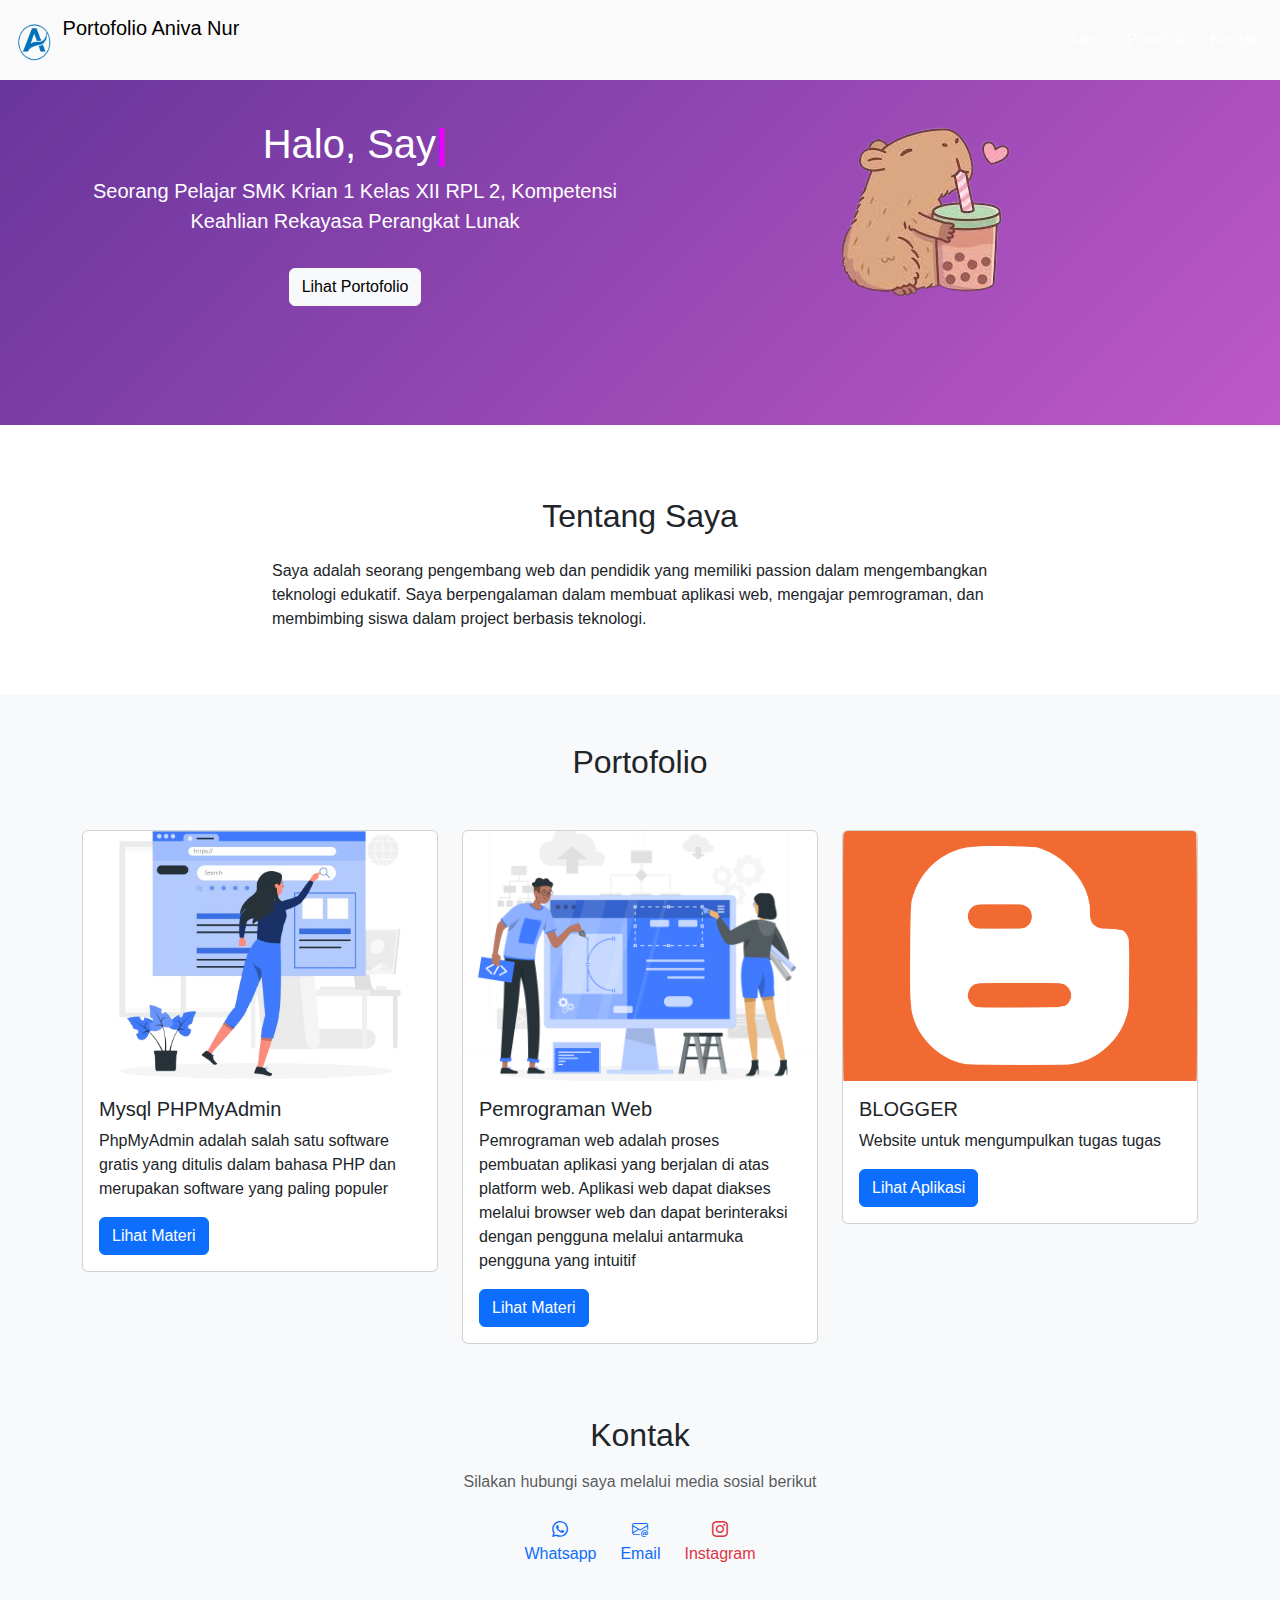
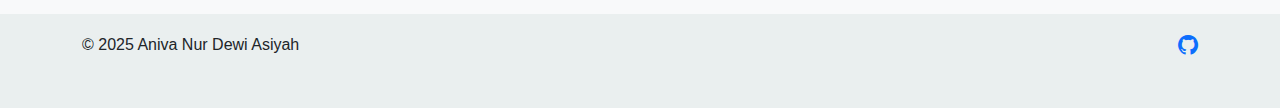
<file: index,aniva 10.html>
<!DOCTYPE html>
<html lang="id">
  <head>
    <meta charset="UTF-8" />
    <meta name="viewport" content="width=device-width, initial-scale=1" />
    <title>Portofolio - Mellania</title>
    <link href="https://cdn.jsdelivr.net/npm/bootstrap@5.3.2/dist/css/bootstrap.min.css" rel="stylesheet"/>
    <link rel="stylesheet" href="css/style.css" />
    <link href="https://cdn.jsdelivr.net/npm/bootstrap-icons@1.10.5/font/bootstrap-icons.css" rel="stylesheet"/>
  </head>
  <style>
    
  </style>
  <body>
    <!-- Header -->
    <header>
<!-- Navbar -->
<nav
class="navbar navbar-expand-lg fixed-top"
style="background-color: #fafafa"
>
<div class="container-fluid">
  <a class="navbar-brand" href="#">
    <img
      src="img/pngtree-a-letter-logo-design-template-png-image_7597654-removebg-preview.png"
      alt="Logo"
      width="45"
      height="50"
      class="d-inline-block align-text-top"
    />
    Portofolio Aniva Nur 
  </a>
  <button
    class="navbar-toggler"
    type="button"
    data-bs-toggle="collapse"
    data-bs-target="#navbarNav"
    aria-controls="navbarNav"
    aria-expanded="false"
    aria-label="Toggle navigation"
  >
    <span class="navbar-toggler-icon"></span>
  </button>

  <div
    class="collapse navbar-collapse justify-content-end"
    id="navbarNav"
  >
    <!-- List Menu -->
    <ul class="navbar-nav">
      <li class="nav-item">
        <a class="nav-link" aria-current="page" href="#about" style="color: #ffffff;">About</a>
      </li>
      <li class="nav-item">
        <a class="nav-link" href="#portofolio" style="color: #ffffff;">Portofolio</a>
      </li>
      <li class="nav-item">
        <a class="nav-link" href="#kontak" style="color: #ffffff;">Kontak</a>
      </li>
    </ul>
  </div>
</div>
</nav>
    </header>
<!-- Hero -->
<section class="hero py-8 bg-light">
  <div class="container">
    <div class="row align-items-center">

      <!-- Bagian Teks-->
      <div class="col-md-6">
        <h1>
          <span id="typing-text"></span><span class="cursor">|</span>
        </h1>
        <p class="lead">Seorang Pelajar SMK Krian 1 Kelas XII RPL 2, Kompetensi Keahlian Rekayasa Perangkat Lunak</p>
        <a href="#portofolio" class="btn btn-light mt-3">
          Lihat Portofolio
        </a>
      </div>

      <!-- Bagian Gambar -->
      <div class="col-md-6 text-center">
        <img
          src="img/capibra-removebg-preview.png"
          alt="Foto Profil"
          class="img-fluid"
          style="max-width: 100%"
        />
      </div>

    </div>
  </div>
</section>
    <!-- Konten Web -->                                                         
    <main>
      <!-- Tentang Saya -->
<section id="about" class="py-5" style="background-color: #ffffff;">
  <div class="container pt-4">
    <h2 class="text-center mb-4">Tentang Saya</h2>
    <div class="row justify-content-center">
      <div class="col-md-8">
        <p>
          Saya adalah seorang pengembang web dan pendidik yang memiliki
          passion dalam mengembangkan teknologi edukatif. Saya
          berpengalaman dalam membuat aplikasi web, mengajar pemrograman,
          dan membimbing siswa dalam project berbasis teknologi.
        </p>
      </div>
    </div>
  </div>
</section>
     <!-- Portofolio -->
  <section id="portofolio" class="py-4 bg-light">
    <div class="container pt-4">
      <h2 class="text-center mb-5">Portofolio</h2>
      <div class="row g-4">
        <!-- Kolom 1 -->
        <div class="col-md-4">
          <div class="card portfolio-card">
            <img
              src="img/Web_search-rafiki-removebg-preview.png"
              class="card-img-top"
              alt="Project 1"
              style="height: 250px; object-fit: cover"
            />
            <div class="card-body">
              <h5 class="card-title">Mysql PHPMyAdmin</h5>
              <p class="card-text">
                PhpMyAdmin adalah salah satu software gratis yang ditulis 
                dalam bahasa PHP dan merupakan software yang paling populer
              </p>
              <a href="#" class="btn btn-primary">Lihat Materi</a>
            </div>
          </div>
        </div>
               
        <!-- Kolom 2 -->
        <div class="col-md-4">
          <div class="card portfolio-card">
            <img
              src="img/NIP.png"
              class="card-img-top"
              alt="Project 1"
              style="height: 250px; object-fit: cover"
            />
            <div class="card-body">
              <h5 class="card-title">Pemrograman Web</h5>
              <p class="card-text">
                Pemrograman web adalah proses pembuatan aplikasi yang
                berjalan di atas platform web. Aplikasi web dapat diakses
                melalui browser web dan dapat berinteraksi dengan pengguna
                melalui antarmuka pengguna yang intuitif           
              </p>
              <a href="#" class="btn btn-primary">Lihat Materi</a>
            </div>
          </div>
        </div>

        <!-- Kolom 3 -->
        <div class="col-md-4">
          <div class="card portfolio-card">
            <img
              src="img/Blogger.svg.png"
              class="card-img-top"
              alt="Project 1"
              style="height: 250px; object-fit: cover"
            />
            <div class="card-body">
              <h5 class="card-title">BLOGGER </h5>
              <p class="card-text">
                Website untuk mengumpulkan tugas tugas
              </p>
              <a href="#" class="btn btn-primary">Lihat Aplikasi</a>
            </div>
          </div>
        </div>
      </div>
    </div>
  </section>
    <!-- Kontak -->
<section id="kontak" class="py-5 bg-light text-center">
  <div class="container">
    <h2 class="mb-3">Kontak</h2>
    <p class="mb-4 text-muted">
      Silakan hubungi saya melalui media sosial berikut
    </p>
    <div class="d-flex justify-content-center gap-4 flex-wrap">
      <a
        href="https://wa.me/6285807167901"
        target="_blank"
        class="text-decoration-none text-primary"
      >
        <i class="bi bi-whatsapp"></i><br />Whatsapp
      </a>
      <a
        href="mailto:mellaniapermata@gmail.com"
        target="_blank"
        class="text-decoration-none text-primary"
      >
        <i class="bi bi-envelope-at"></i><br />Email
      </a>
      <a
        href="https://instagram.com"
        target="_blank"
        class="text-decoration-none text-danger"
      >
        <i class="bi bi-instagram"></i><br />Instagram
      </a>
    </div>
  </div>
</section>
    </main>
<!-- Footer -->
<footer class="py-3">
  <div
    class="container d-flex justify-content-between align-items-center flex-column flex-md-row"
  >
    <!-- Sisi Kiri Teks-->
    <p class="mb-2 mb-md-0">© 2025 Aniva Nur Dewi Asiyah</p>

    <!-- Sisi Kanan Ikon Sosmed-->
    <div>
      <a href="https://github.com/nipaaa06" target="_blank">
        <i class="bi bi-github fs-5"></i>
      </a>
    </div>
  </div>
</footer>
    <!-- Footer -->
    <footer class="py-3">
    </footer>

    <script src="js/index.js"></script>
    <script src="https://cdn.jsdelivr.net/npm/bootstrap@5.3.2/dist/js/bootstrap.bundle.min.js"></script>
  </body>
</html>
</file>
<file: css/style.css>
body {
    font-family: "Segoe UI", sans-serif;
}

.hero {
    background: linear-gradient(135deg, #64349a, #bf58c8);
    color: white;
    padding: 100px 0;
    text-align: center;
}

.cursor {
    display: inline-block;
    color: #ea00ff;
    animation: blink 1s infinite;
    font-weight: bold;
}

@keyframes blink {
    0% { opacity: 1; }
    50% { opacity: 0; }
    100% { opacity: 1; }
}

.portfolio-card {
    transition: transform 0.3s;
}

.portfolio-card:hover {
    transform: scale(1.05);
}

footer {
    background-color: #eaefef;
    text-align: center;
    padding: 20px 0;
}
</file>
